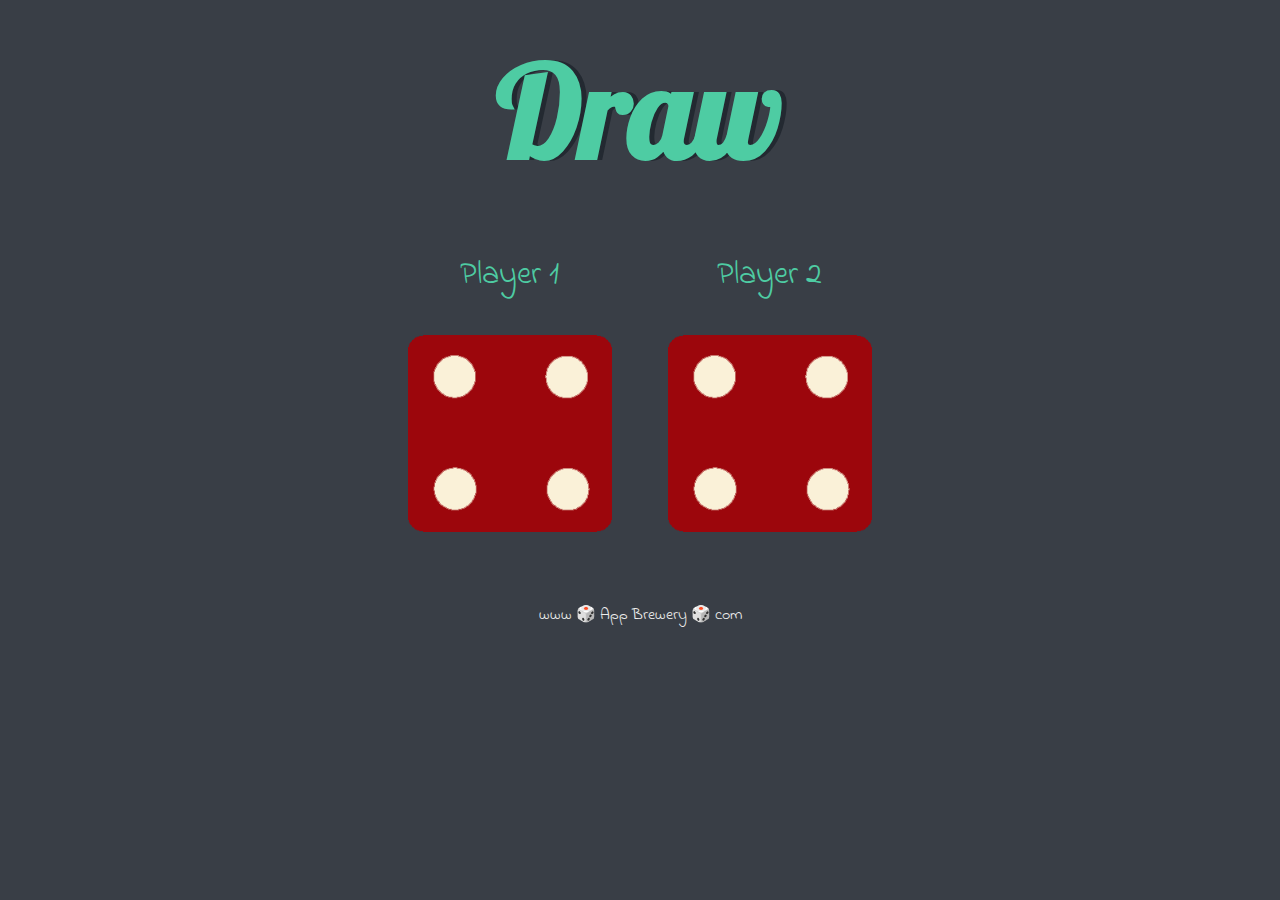
<file: dicee.html>
<!DOCTYPE html>
<html lang="en" dir="ltr">
  <head>
    <meta charset="utf-8">
    <title>Dicee</title>
    <link rel="stylesheet" href="styles.css">
    <link href="https://fonts.googleapis.com/css?family=Indie+Flower|Lobster" rel="stylesheet">

  </head>
  <body>

    <div class="container">
      <h1>Refresh Me</h1>

      <div class="dice">
        <p>Player 1</p>
        <img class="img1" src="images/dice6.png">
      </div>

      <div class="dice">
        <p>Player 2</p>
        <img class="img2" src="images/dice6.png">
      </div>

    </div>

    <script src="index.js"></script>
  </body>

  <footer>
    www 🎲 App Brewery 🎲 com
  </footer>
</html>
</file>
<file: styles.css>
.container {
  width: 70%;
  margin: auto;
  text-align: center;
}

.dice {
  text-align: center;
  display: inline-block;

}

body {
  background-color: #393E46;
}

h1 {
  margin: 30px;
  font-family: 'Lobster', cursive;
  text-shadow: 5px 0 #232931;
  font-size: 8rem;
  color: #4ECCA3;
}

p {
  font-size: 2rem;
  color: #4ECCA3;
  font-family: 'Indie Flower', cursive;
}

img {
  width: 80%;
}

footer {
  margin-top: 5%;
  color: #EEEEEE;
  text-align: center;
  font-family: 'Indie Flower', cursive;

}
</file>
